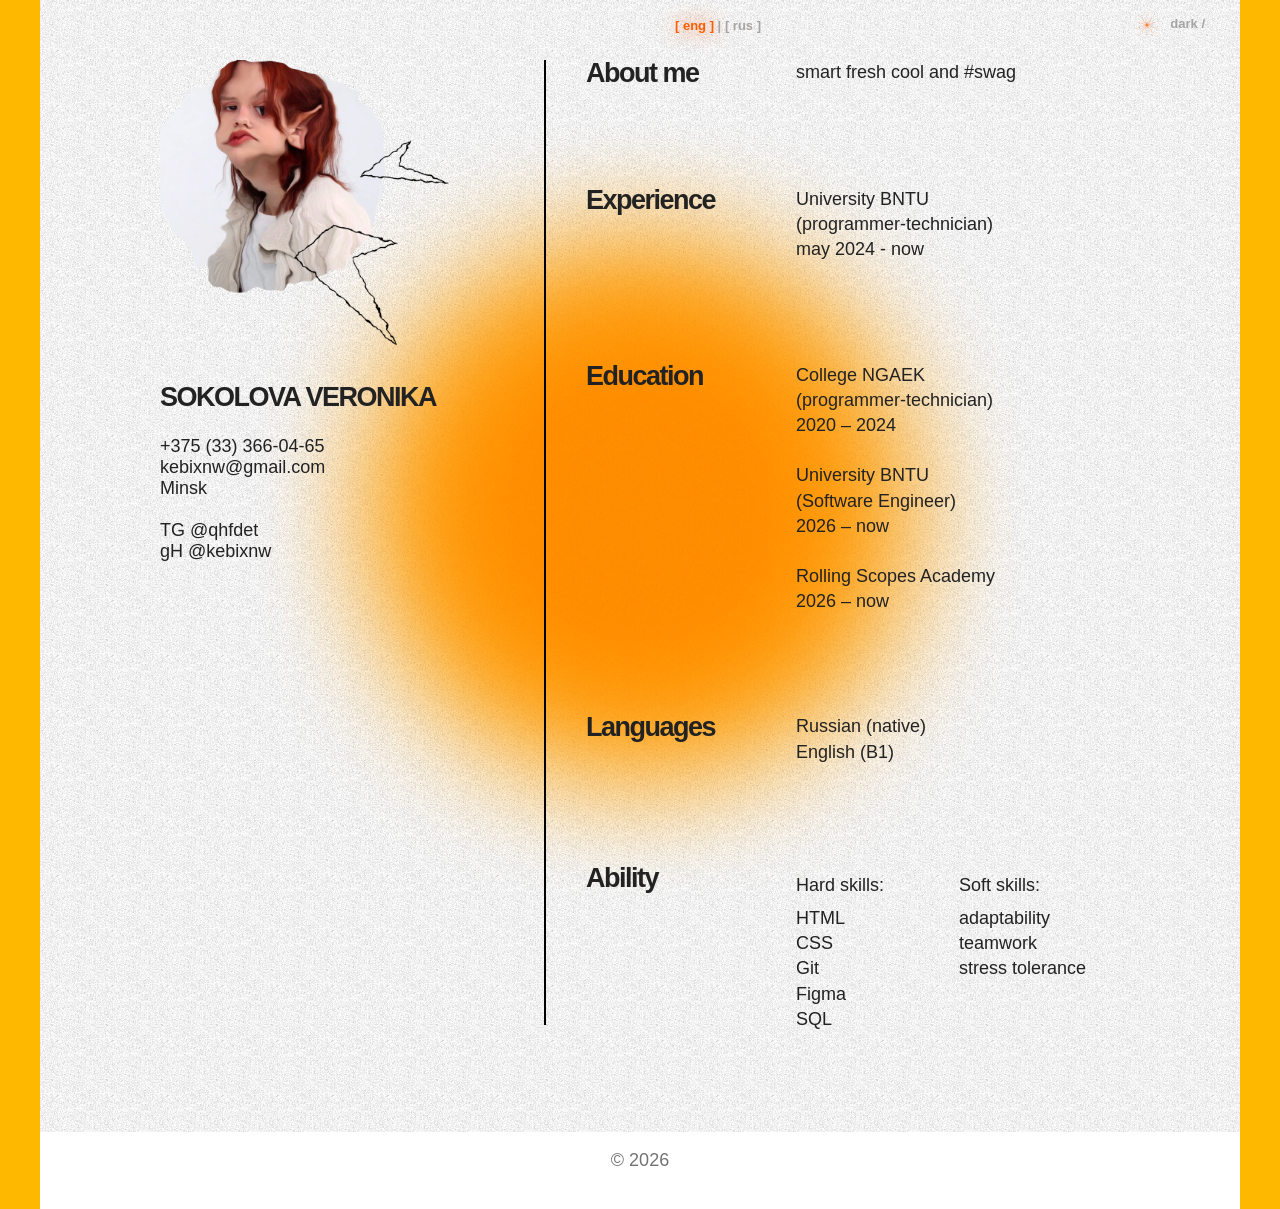
<file: index.html>
<!DOCTYPE html>
<html lang="en">
<head>
    <meta charset="UTF-8">
    <meta name="viewport" content="width=device-width, initial-scale=1.0">
    <link rel="icon" href="/img/icon.png" type="image/x-icon">
     <link rel="stylesheet" href="style.css">
    <title>CV</title>
</head>
<body>
    <main>
        <div class="back-photo">
            <header>
                <div class="header-languages">
                    <a href="index.html" class="active">[ eng ]</a> | <a href="cv_rus.html">[ rus ]</a>
                </div>

                <div class="header-themes">
                    <input type="checkbox" id="theme-switch" hidden>
                    <label for="theme-switch" class="theme-btn">
                        <span class="theme-icon"></span>
                        <span class="theme-label"></span>
                    </label>
                </div>
            </header>

            <div class="cv-layout">

                <aside class="contacts">
                    <div class="photo-prof" role="img" aria-label="avatar-profile"></div>

                    <div class="info">
                        <h1>SOKOLOVA VERONIKA</h1>
                        <p>+375 (33) 366-04-65<br>
                            <a href="kebixnw@gmail.com">kebixnw@gmail.com</a><br>
                            Minsk<br><br>
                            TG <a href="t.me/qhfdet">@qhfdet</a><br>
                            gH  <a href="https://github.com/kebixnw">@kebixnw</a>
                        </p>
                    </div>
                </aside>

                <div class="divider"></div>

                <section class="info-table">
                        <div class="info-row">
                            <h2 class="info-title">About me</h2>
                            <p class="info-desc">smart fresh cool and #swag</p>
                        </div>

                        <div class="info-row">
                            <h2 class="info-title">Experience</h2>
                            <p class="info-desc"><a href="https://bntu.by/" class="info-desc">University BNTU</a><br><a href="https://bntu.by/person/sokolova-veronika">(programmer-technician)</a><br> may 2024 - now</p>
                        </div>

                        <div class="info-row">
                            <h2 class="info-title">Education</h2>
                            <p class="info-desc">
                                <a href="https://www.ngaek.by/index.php/ru/">College NGAEK</a><br>(programmer-technician) <br>2020 – 2024<br><br>
                                <a href="https://bntu.by/institutes/mido">University BNTU </a><br>(Software Engineer) <br>2026 – now<br><br>
                                <a href="https://rs.school/">Rolling Scopes Academy</a> <br>2026 – now
                            </p>
                        </div>

                        <div class="info-row">
                            <h2 class="info-title">Languages</h2>
                            <p class="info-desc">Russian (native)<br>English (B1)</p>
                        </div>

                        <div class="info-row">
                            <h2 class="info-title">Ability</h2>
                            <div class="info-desc skills">
                                <div class="skills-col">
                                    <p>Hard skills:</p>
                                    <p>HTML<br>CSS<br>Git<br>Figma<br>SQL</p>
                                </div>
                                <div class="skills-col">
                                    <p>Soft skills:</p>
                                    <p>adaptability<br>teamwork<br>stress tolerance</p>
                                </div>
                            </div>
                        </div>
                </section>
            </div>
        </div>

        <footer>
                <p>© 2026</p>
        </footer>
     </main>
</body>
</html>
</file>
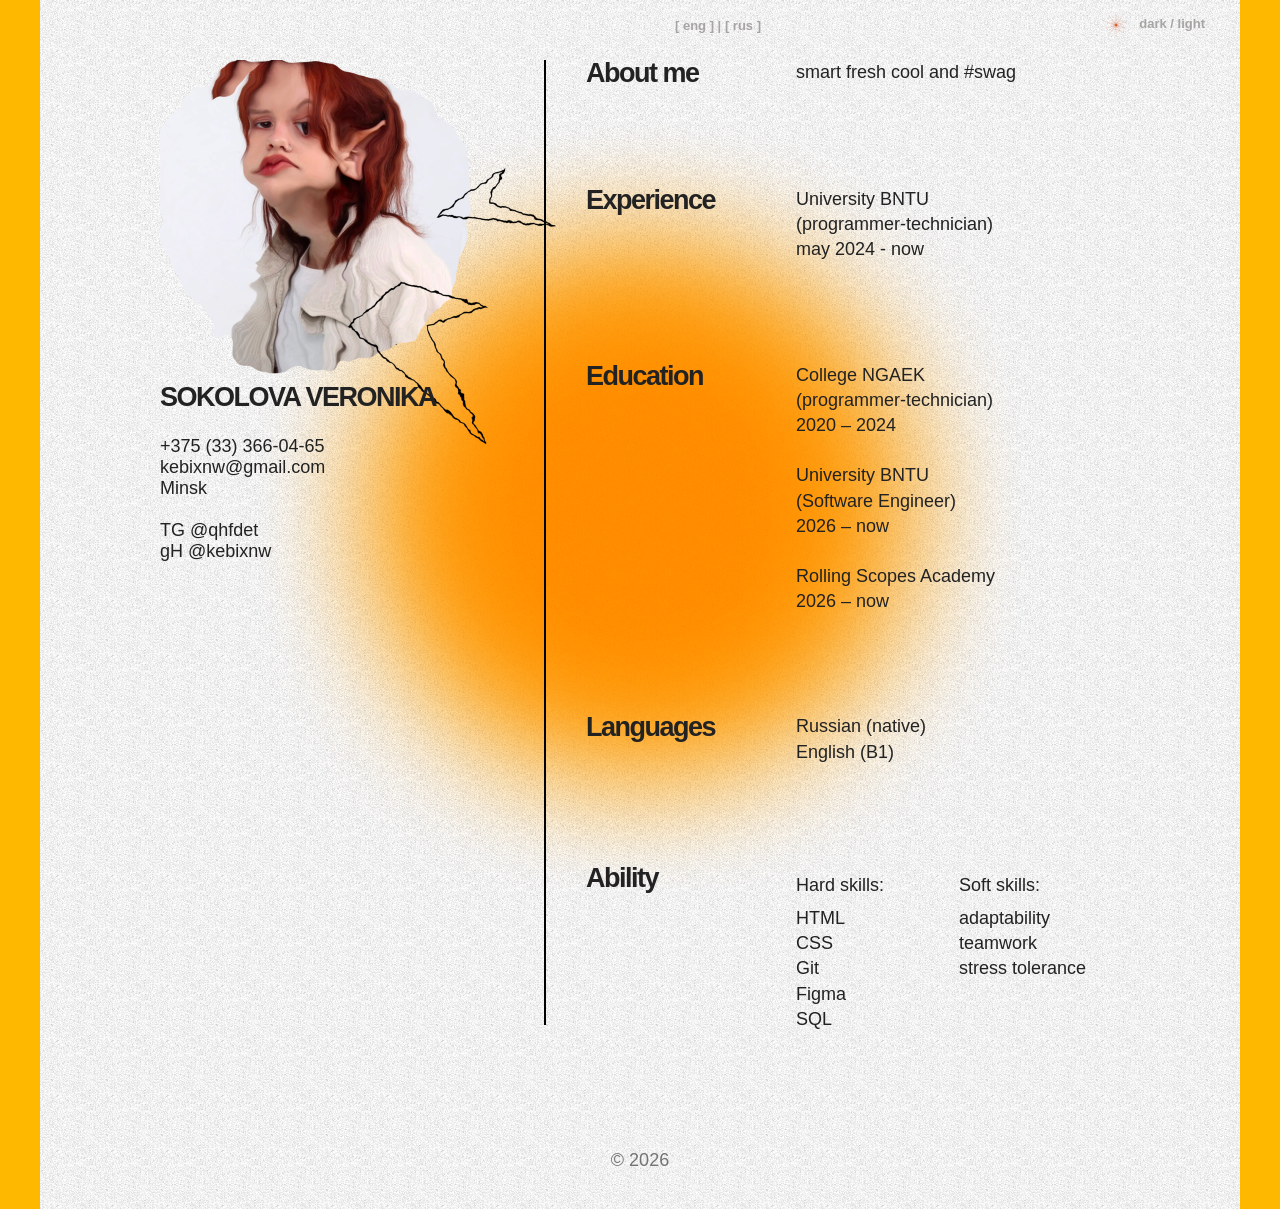
<file: cv.html>
<!DOCTYPE html>
<html lang="en">
<head>
    <meta charset="UTF-8">
    <meta name="viewport" content="width=device-width, initial-scale=1.0">
    <link rel="icon" href="/img/icon.png" type="image/x-icon">
     <link rel="stylesheet" href="style.css">
    <title>CV</title>
</head>
<body>
    <main>
        <div class="back-photo">
        <header>
            <div class="header-languages">
                <a href="#1">[ eng ]</a> | <a href="#1">[ rus ]</a>
            </div>

            <div class="header-themes">
                <img src="img/icon.png" alt='dark-star' width="30px">
                <a href="#1">dark</a> / <a href="#1">light</a>
            </div>
        </header>

       
    <div class="cv-layout">
     
      <aside class="contacts">
        <div class="photo-prof">
          <img src="img/avatar-cv-light.png" alt="avatar-profile">
        </div>
        <div class="info">
          <h1>SOKOLOVA VERONIKA</h1>
          <p>+375 (33) 366-04-65<br>
             <a href="#1">kebixnw@gmail.com</a><br>
             Minsk<br><br>
             TG <a href="#1">@qhfdet</a><br>
             gH  <a href="#1">@kebixnw</a>
          </p>
        </div>
      </aside>

      <div class="divider"></div>
     
      <section class="info-table">
            <div class="info-row">
                <h2 class="info-title">About me</h2>
                <p class="info-desc">smart fresh cool and #swag</p>
            </div>

            <div class="info-row">
                <h2 class="info-title">Experience</h2>
                <p class="info-desc"><a href="#1" class="info-desc">University BNTU</a><br><a href="#1">(programmer-technician)</a><br> may 2024 - now</p>
            </div>

            <div class="info-row">
                <h2 class="info-title">Education</h2>
                <p class="info-desc">
                    <a href="#1">College NGAEK</a><br>(programmer-technician) <br>2020 – 2024<br><br>
                    <a href="#1">University BNTU </a><br>(Software Engineer) <br>2026 – now<br><br>
                    <a href="#1">Rolling Scopes Academy</a> <br>2026 – now
                </p>
            </div>

            <div class="info-row">
                <h2 class="info-title">Languages</h2>
                <p class="info-desc">Russian (native)<br>English (B1)</p>
            </div>

            <div class="info-row">
                <h2 class="info-title">Ability</h2>
                <div class="info-desc skills">
                    <div class="skills-col">
                        <p>Hard skills:</p>
                        <p>HTML<br>CSS<br>Git<br>Figma<br>SQL</p>
                    </div>
                    <div class="skills-col">
                        <p>Soft skills:</p>
                        <p>adaptability<br>teamwork<br>stress tolerance</p>
                    </div>
                </div>
            </div>
     </section>
     </div>

     <footer>
            <p>© 2026</p>
    </footer>
     </main>
</body>
</html>
</file>
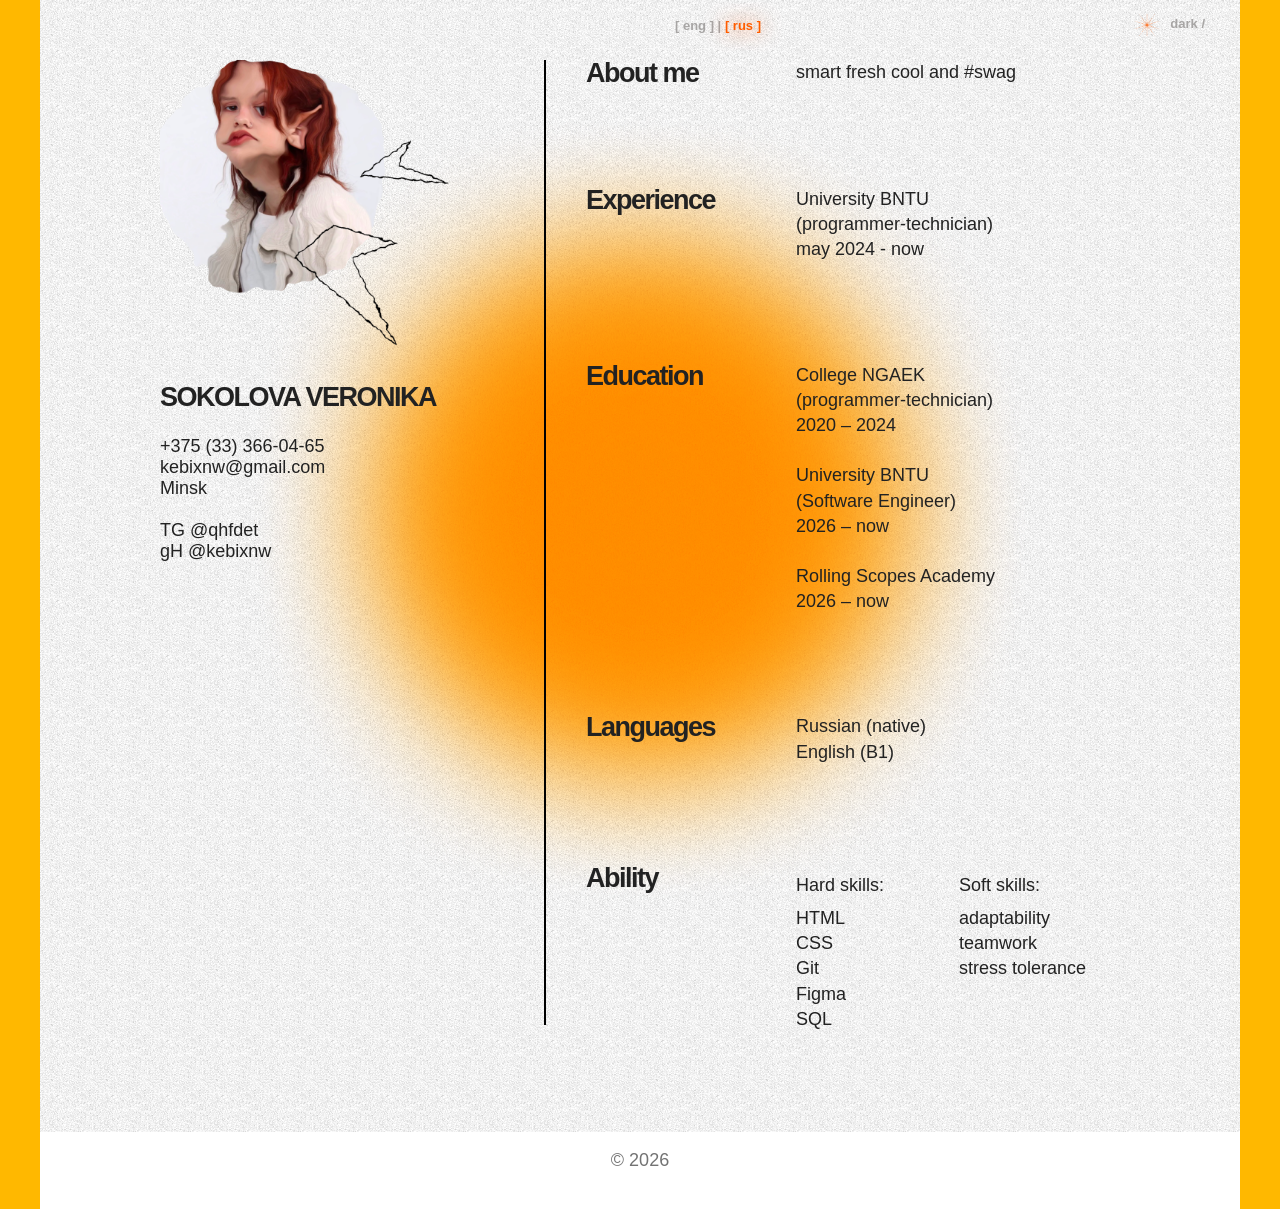
<file: cv_rus.html>
<!DOCTYPE html>
<html lang="en">
<head>
    <meta charset="UTF-8">
    <meta name="viewport" content="width=device-width, initial-scale=1.0">
    <link rel="icon" href="/img/icon.png" type="image/x-icon">
     <link rel="stylesheet" href="style.css">
    <title>CV</title>
</head>
<body>
    <main>
        <div class="back-photo">
            <header>
                <div class="header-languages">
                    <a href="index.html">[ eng ]</a> | <a href="cv_rus.html" class="active">[ rus ]</a>
                </div>

                <div class="header-themes">
                    <input type="checkbox" id="theme-switch" hidden>
                    <label for="theme-switch" class="theme-btn">
                        <span class="theme-icon"></span>
                        <span class="theme-label"></span>
                    </label>
                </div>
            </header>

            <div class="cv-layout">

                <aside class="contacts">
                    <div class="photo-prof" role="img" aria-label="avatar-profile"></div>

                    <div class="info">
                        <h1>SOKOLOVA VERONIKA</h1>
                        <p>+375 (33) 366-04-65<br>
                            <a href="kebixnw@gmail.com">kebixnw@gmail.com</a><br>
                            Minsk<br><br>
                            TG <a href="t.me/qhfdet">@qhfdet</a><br>
                            gH  <a href="https://github.com/kebixnw">@kebixnw</a>
                        </p>
                    </div>
                </aside>

                <div class="divider"></div>

                <section class="info-table">
                        <div class="info-row">
                            <h2 class="info-title">About me</h2>
                            <p class="info-desc">smart fresh cool and #swag</p>
                        </div>

                        <div class="info-row">
                            <h2 class="info-title">Experience</h2>
                            <p class="info-desc"><a href="https://bntu.by/" class="info-desc">University BNTU</a><br><a href="https://bntu.by/person/sokolova-veronika">(programmer-technician)</a><br> may 2024 - now</p>
                        </div>

                        <div class="info-row">
                            <h2 class="info-title">Education</h2>
                            <p class="info-desc">
                                <a href="https://www.ngaek.by/index.php/ru/">College NGAEK</a><br>(programmer-technician) <br>2020 – 2024<br><br>
                                <a href="https://bntu.by/institutes/mido">University BNTU </a><br>(Software Engineer) <br>2026 – now<br><br>
                                <a href="https://rs.school/">Rolling Scopes Academy</a> <br>2026 – now
                            </p>
                        </div>

                        <div class="info-row">
                            <h2 class="info-title">Languages</h2>
                            <p class="info-desc">Russian (native)<br>English (B1)</p>
                        </div>

                        <div class="info-row">
                            <h2 class="info-title">Ability</h2>
                            <div class="info-desc skills">
                                <div class="skills-col">
                                    <p>Hard skills:</p>
                                    <p>HTML<br>CSS<br>Git<br>Figma<br>SQL</p>
                                </div>
                                <div class="skills-col">
                                    <p>Soft skills:</p>
                                    <p>adaptability<br>teamwork<br>stress tolerance</p>
                                </div>
                            </div>
                        </div>
                </section>
            </div>
        </div>

        <footer>
                <p>© 2026</p>
        </footer>
     </main>
</body>
</html>
</file>
<file: style.css>
body {
    background-color: var(--back-color);
    margin: 0;
    padding: 0;

    font-family: sans-serif  ;
    font-size: large;
}

main{
    max-width: 1200px;
    background: var(--main);
    color: var(--text);
    height: auto;
    margin: 0 auto;
}
.back-photo{
    background-image: url('img/bb.png');
    background-repeat: no-repeat;
}

header{
    width: 50%;
    box-sizing: border-box;
    margin-left: auto; 
    
    display: flex;
    justify-content: space-between; 
    align-items: center;    
    padding: 10px 35px; 

    font-size: small;
    font-weight:bold;
    color: #a7a5a4;
}
header img {
    vertical-align: middle;
    margin-right: 5px;     
}

.cv-layout {
  max-width: 80%;
  margin: 0 auto;
  margin-top: 10px;

  display: grid;
  grid-template-columns: 40% 2px 60%;
  box-sizing: border-box;
  align-items: start;   
}
.info-table{
    margin-left: 40px;
    font-size: large;
}
.info-row {
  display: grid;
  grid-template-columns: 150px 1fr;   
  gap: 60px;
  align-items: start;   
  margin-bottom: 100px;
}
.skills {
  display: grid;
  grid-template-columns: 1fr 1fr;
}

.skills-col p {
  margin: 8px 0 0 0;
}

footer{
    text-align: center;
    padding-bottom: 20px;
    color: var(--footer-txt);
}


/*fonts*/
p{
    font-weight: 100;
    color: var(--text);
}
footer p{
    color: var(--footer-txt);
}
h1,h2{
    font-weight: 900;
    letter-spacing: -1.5px;
    font-size: 1.5em;
}

.cv-layout a{
    text-decoration: none;
    color: var(--text);
    border-bottom: 0 solid #FF5D00;
    transition: 0.2s;
}
.cv-layout a:hover { border-bottom-width: 3px; }

button {
  all: unset;
  cursor: pointer; 
  color: var(--link); 
}
header a{
  text-decoration: none;
  color: var(--link);
}
header a.active{text-shadow: 0px 0px 20px #FF5D00; color:#FF5D00}
           
.info-title {
  margin: 0;
  line-height: 1;
}

.info-desc {
  margin: 0;
  line-height: 1.4;
}
.divider {
  background: black;
  width: 2px;
  height: 90%;            
}

.theme-icon {
    display: inline-block;
    width: 30px;
    height: 30px;
    background-image: var(--img-theme);
    background-size: contain;
    background-repeat: no-repeat;
    background-position: center;
    vertical-align: middle;
    margin-right: 5px;
}

.theme-label::before {
    content: var(--label-text);
}

.photo-prof {
    width: 300px;
    height: 300px;
    background-image: var(--img-ava);
    background-size: cover;
    background-position: center;
    background-repeat: no-repeat;
}

/* buttons */
.theme-btn {
    cursor: pointer;
    color: var(--btn-txt);
}

.theme-btn:hover .theme-label::before {
    text-decoration: underline;
}
:root {
  --back-color: #FFB800;
  --main:       #ffffff;   /* фон страницы */
  --text:       #222222;   /* основной текст */
  --link:       #a7a5a4;   /* ссылки */
  --btn-txt:    #a7a5a4;   /* текст кнопки */
  --footer-txt: #737373;   /*текст футера*/
  --img-theme:  url("img/light-star.png");
  --img-ava:    url("img/avatar-cv-light.png");
  --label-text: "dark /";
}

:root:has(#theme-switch:checked) {
  --back-color: #14140c;
  --main:       #646044;   /* фон страницы */
  --text:       #ffffff;   /* основной текст */
  --link:       #ffffff;   /* ссылки */
  --btn-txt:    #ffffff;   /* текст кнопки */
  --footer-txt: rgb(59, 59, 59);   /*текст футера*/
  --img-theme:  url("img/dark-star.png");
  --img-ava:    url("img/avatar-cv-dark.png");
  --label-text: "light /";
}
</file>
